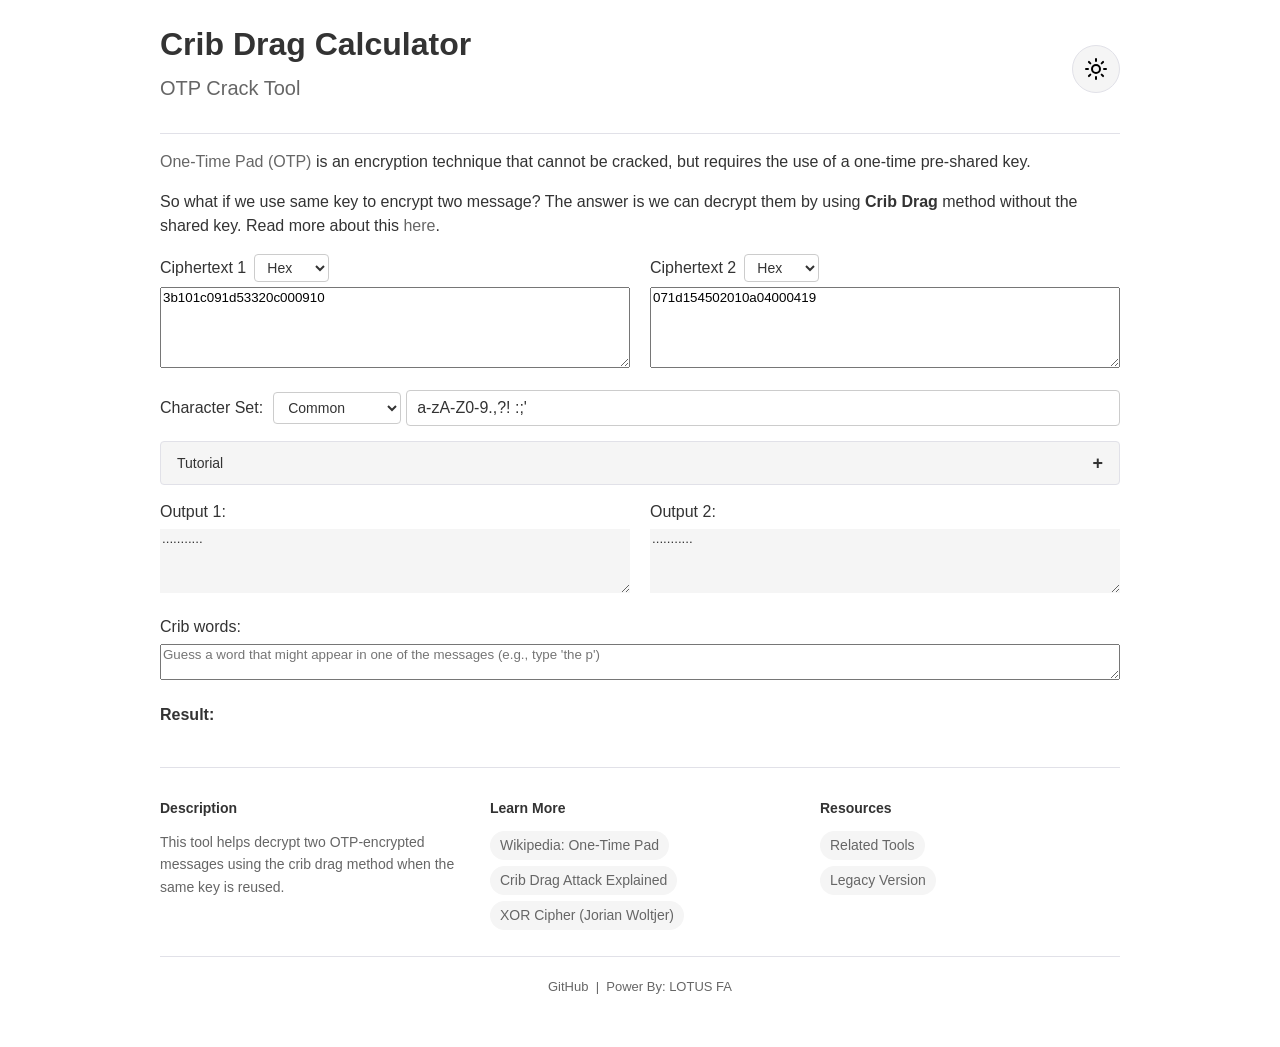
<file: index.html>
<!doctype html>
<html lang="en">
  <head>
    <meta charset="utf-8" />
    <meta name="viewport" content="width=device-width, initial-scale=1" />
    <meta name="description" content="OTP Crack: Crib Drag Calculator - Decrypt two One-Time Pad encrypted messages" />
    <title>OTP Crack: Crib Drag Calculator</title>
    <link rel="icon" href="./favicon.svg" />
    <link rel="stylesheet" href="./css/styles.css" />
  </head>
  <body>
    <div class="header">
      <div class="titles">
        <h1>Crib Drag Calculator</h1>
        <h2>OTP Crack Tool</h2>
      </div>
      <button id="dark-mode-toggle" class="btn-theme" aria-label="Toggle dark mode">
        <img src="./img/dark-mode.svg" class="icon" alt="" />
      </button>
    </div>
    <hr />

    <p>
      <a href="https://en.wikipedia.org/wiki/One-time_pad" target="_blank" rel="noopener">One-Time Pad (OTP)</a>
      is an encryption technique that cannot be cracked, but requires the use of a one-time pre-shared key.
    </p>
    <p>
      So what if we use same key to encrypt two message? The answer is we can decrypt them by using
      <strong>Crib Drag</strong> method without the shared key. Read more about this
      <a href="http://travisdazell.blogspot.hk/2012/11/many-time-pad-attack-crib-drag.html" target="_blank" rel="noopener">here</a>.
    </p>

    <div class="row">
      <div class="col-md-6">
        <div class="form-group">
          <label>
            Ciphertext 1
            <span class="inline-select">
              <select id="c1_type">
                <option value="hex">Hex</option>
                <option value="ASCII">ASCII</option>
                <option value="bin">Bin</option>
              </select>
            </span>
          </label>
          <textarea id="ciphertext_1" rows="5" placeholder="Type the Ciphertext 1">3b101c091d53320c000910</textarea>
        </div>
      </div>

      <div class="col-md-6">
        <div class="form-group">
          <label>
            Ciphertext 2
            <span class="inline-select">
              <select id="c2_type">
                <option value="hex">Hex</option>
                <option value="ASCII">ASCII</option>
                <option value="bin">Bin</option>
              </select>
            </span>
          </label>
          <textarea id="ciphertext_2" rows="5" placeholder="Type the Ciphertext 2">071d154502010a04000419</textarea>
        </div>
      </div>
    </div>

    <div class="form-group char-set-row">
      <label for="char_set">Character Set:</label>
      <span class="char-set-controls">
        <span class="inline-select">
          <select id="char_set_type">
            <option value="common">Common</option>
            <option value="alphanumeric">Alphanumeric</option>
            <option value="letters">Letters Only</option>
            <option value="custom">Custom</option>
          </select>
        </span>
        <input type="text" id="char_set" value="a-zA-Z0-9.,?! :;'" />
      </span>
    </div>

    <div class="expandable-section" id="tutorial-section">
      <button class="expandable-header" id="toggle-tutorial">
        <span>Tutorial</span>
        <span class="expandable-icon">+</span>
      </button>
      <div id="tutorial" class="expandable-content hidden">
        <div class="tutorial-grid">
          <div class="tutorial-item">
            <label>CT1 (Hex):</label>
            <textarea id="ciphertext_1_hex" rows="2" disabled></textarea>
          </div>
          <div class="tutorial-item">
            <label>CT2 (Hex):</label>
            <textarea id="ciphertext_2_hex" rows="2" disabled></textarea>
          </div>
          <div class="tutorial-item full-width">
            <label>CT1 XOR CT2 (Hex):</label>
            <textarea id="ct1_xor_ct2" rows="2" disabled></textarea>
          </div>
        </div>
      </div>
    </div>

    <div class="row">
      <div class="col-md-6">
        <div class="form-group">
          <label>Output 1:</label>
          <textarea id="output_1" rows="4" readonly></textarea>
        </div>
      </div>

      <div class="col-md-6">
        <div class="form-group">
          <label>Output 2:</label>
          <textarea id="output_2" rows="4" readonly></textarea>
        </div>
      </div>
    </div>

    <div class="form-group">
      <label for="crib_word">Crib words:</label>
      <textarea id="crib_word" rows="2" placeholder="Guess a word that might appear in one of the messages (e.g., type 'the p')"></textarea>
    </div>

    <p><strong>Result:</strong></p>
    <ul id="results"></ul>

    <footer class="footer">
      <div class="footer-grid">
        <div class="footer-col">
          <h4>Description</h4>
          <p>This tool helps decrypt two OTP-encrypted messages using the crib drag method when the same key is reused.</p>
        </div>

        <div class="footer-col">
          <h4>Learn More</h4>
          <ul>
            <li><a href="https://en.wikipedia.org/wiki/One-time_pad" target="_blank" rel="noopener">Wikipedia: One-Time Pad</a></li>
            <li><a href="http://travisdazell.blogspot.hk/2012/11/many-time-pad-attack-crib-drag.html" target="_blank" rel="noopener">Crib Drag Attack Explained</a></li>
            <li><a href="https://book.jorianwoltjer.com/cryptography/xor" target="_blank" rel="noopener">XOR Cipher (Jorian Woltjer)</a></li>
          </ul>
        </div>

        <div class="footer-col">
          <h4>Resources</h4>
          <ul>
            <li><a href="https://github.com/lotusfa/IPA-Translator" target="_blank" rel="noopener">Related Tools</a></li>
            <li><a href="./old-index.html">Legacy Version</a></li>
          </ul>
        </div>
      </div>

      <div class="footer-bottom">
        <p>
          <a href="https://github.com/lotusfa/Crib-Drag-Calculator" target="_blank" rel="noopener">GitHub</a>
          &nbsp;|&nbsp;
          Power By: <a href="https://lotusfa.com/" target="_blank" rel="noopener">LOTUS FA</a>
        </p>
      </div>
    </footer>

    <script type="module" src="./js/main.js"></script>
    <script type="module" src="./js/ui.js"></script>
  </body>
</html>
</file>
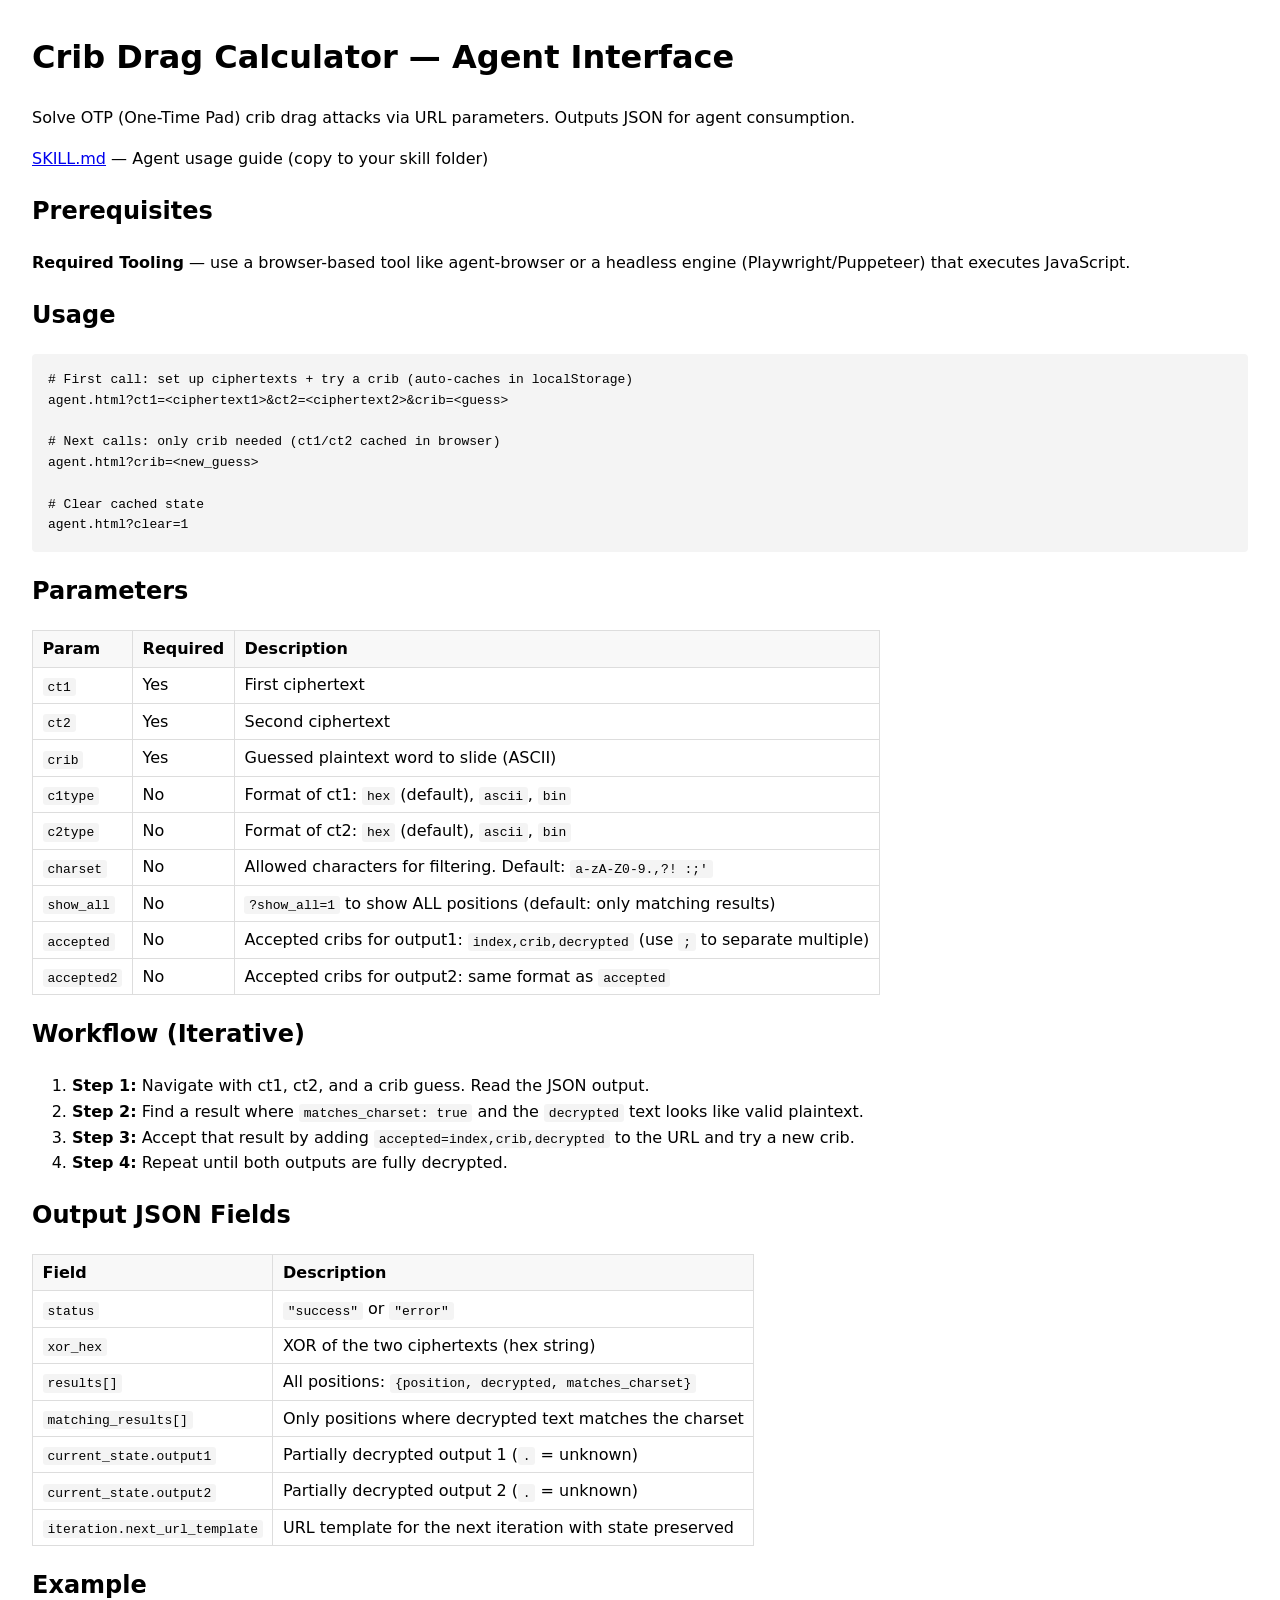
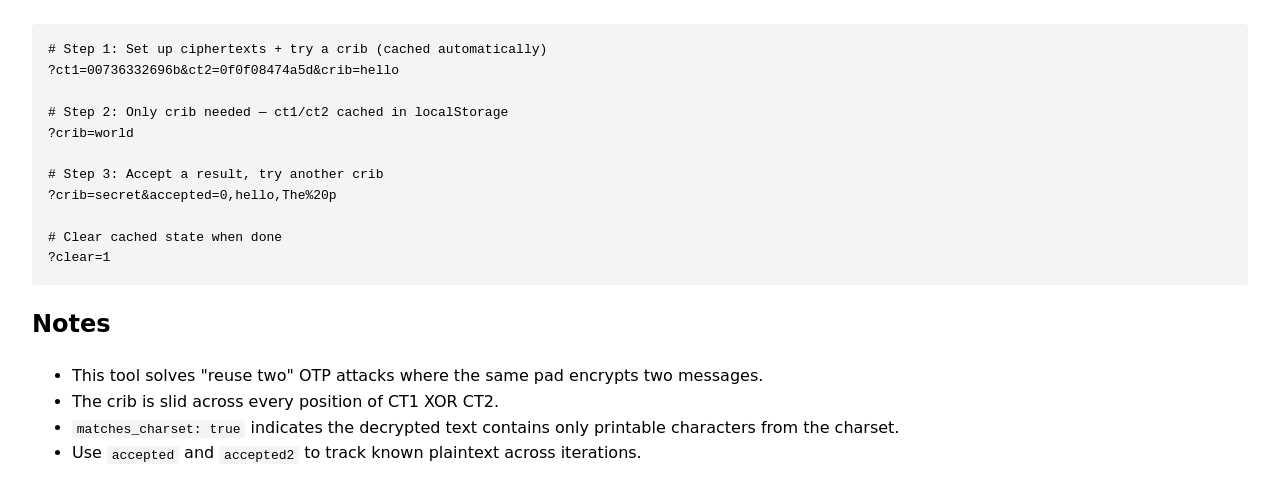
<file: agent.html>
<!DOCTYPE html>
<html lang="en">
<!--
  IMPORTANT: This page requires a JavaScript-enabled browser to render.
  AI agents: use agent-browser, Playwright, Puppeteer, or any headless browser.
  Fetching this HTML with curl/HTTP tools will NOT work — the page runs entirely client-side.
  See SKILL.md for usage instructions.

  Usage:
    First call:  ?ct1=HEX&ct2=HEX&crib=WORD   (caches ct1/ct2 in localStorage)
    Next calls:  ?crib=NEW_WORD                 (only crib needed, ct1/ct2 cached)
    Clear:       ?clear=1                       (wipes cached state)
-->
<head>
  <meta charset="UTF-8">
  <meta name="viewport" content="width=device-width, initial-scale=1.0">
  <meta name="description" content="Crib Drag Calculator Agent Interface. Requires JavaScript browser. curl/HTTP fetch will not work.">
  <title>Crib Drag Calculator — Agent Interface</title>
  <link rel="stylesheet" href="./css/agent.css">
</head>
<body>
  <div id="app">
    <noscript>This page requires a JavaScript-enabled browser. Use agent-browser, Playwright, or Puppeteer — curl/HTTP fetch will not work.</noscript>
  </div>
  <script src="./js/agent.js" type="module"></script>
</body>
</html>
</file>
<file: css/styles.css>
/* ============================================
 * Crib Drag Calculator - Custom CSS
 * Minimal KISS design with dark mode support
 * ============================================ */

:root {
  /* Primary Colors */
  --color-primary: #666;
  --color-primary-dark: #555;
  --color-primary-light: #777;

  /* Neutral Colors */
  --color-text: #333;
  --color-text-muted: #666;
  --color-text-light: #999;
  --color-bg: #fff;
  --color-bg-secondary: #f5f5f5;
  --color-border: #e1e1e8;

  /* Form Controls */
  --color-input-bg: #fff;
  --color-input-border: #ccc;
  --color-input-placeholder: #999;

  /* Links and Buttons */
  --color-link: #666;
  --color-link-hover: #555;
  --color-btn-bg: #f5f5f5;
  --color-btn-hover: #e5e5e5;
  --color-btn-border: #e1e1e8;

  /* Table Colors */
  --color-table-header: #f5f5f5;
  --color-table-hover: #f5f5f5;
  --color-table-border: #e1e1e8;

  /* Transitions */
  --transition-fast: 0.1s;
  --transition-normal: 0.2s;
  --transition-theme: 0.3s;

  /* Spacing */
  --spacing-xs: 5px;
  --spacing-sm: 10px;
  --spacing-md: 15px;
  --spacing-lg: 20px;
  --spacing-xl: 30px;

  /* Border Radius */
  --radius-sm: 4px;
  --radius-md: 8px;
  --radius-lg: 16px;

  /* Font Sizes */
  --font-xs: 13px;
  --font-sm: 14px;
  --font-md: 15px;
  --font-lg: 16px;
  --font-xl: 18px;
  --font-xxl: 24px;

  /* Max Widths */
  --max-width: 1000px;
}

/* Dark Mode Variables - with smooth transition */
body.dark-mode {
  --color-primary: #999;
  --color-primary-dark: #888;
  --color-primary-light: #aaa;

  --color-text: #e0e0e0;
  --color-text-muted: #999;
  --color-text-light: #666;
  --color-bg: #1a1a1a;
  --color-bg-secondary: #2d2d2d;
  --color-border: #333;

  --color-input-bg: #2d2d2d;
  --color-input-border: #444;
  --color-input-placeholder: #666;

  --color-link: #999;
  --color-link-hover: #aaa;
  --color-btn-bg: #2d2d2d;
  --color-btn-hover: #3d3d3d;
  --color-btn-border: #444;

  --color-table-header: #2d2d2d;
  --color-table-hover: #2d2d2d;
  --color-table-border: #333;

  /* Apply smooth transition to all color changes across the site */
  transition:
    background-color var(--transition-theme) ease,
    color var(--transition-theme) ease,
    border-color var(--transition-theme) ease,
    background var(--transition-theme) ease;
}

* {
  box-sizing: border-box;
}

body {
  font-family: -apple-system, BlinkMacSystemFont, "Segoe UI", Roboto, sans-serif;
  line-height: 1.5;
  max-width: var(--max-width);
  margin: 0 auto;
  padding: 20px;
  color: var(--color-text);
  background: var(--color-bg);
}

/* Dark mode specific overrides */
body.dark-mode textarea {
  background: var(--color-input-bg);
  border-color: var(--color-input-border);
  color: var(--color-text);
}

body.dark-mode textarea[disabled] {
  background: #252525;
}

body.dark-mode .footer {
  border-top-color: var(--color-border);
}

body.dark-mode hr {
  border-top-color: var(--color-border);
}

body.dark-mode h2 {
  color: #999;
}

/* Hidden utility class */
.hidden {
  display: none;
}

/* Smooth result list item appearance */
#results li {
  animation: slideIn 0.3s ease ease-out;
}

#results li.result-item {
  transition:
    background-color 0.2s ease,
    border-color 0.2s ease;
}

/* Fade in animation for results */
@keyframes slideIn {
  from {
    opacity: 0;
    transform: translateY(-10px);
  }
  to {
    opacity: 1;
    transform: translateY(0);
  }
}

/* Link styling */
a {
  color: var(--color-link);
  text-decoration: none;
}

a:hover {
  text-decoration: underline;
}

/* Header with titles and dark mode toggle */
.header {
  display: flex;
  align-items: center;
  justify-content: space-between;
  gap: 20px;
  margin-bottom: 10px;
}

.titles {
  flex: 1;
  margin: 0;
}

.titles h1 {
  margin-bottom: 5px;
  margin-top: 0;
}

.titles h2 {
  margin-top: 0;
  margin-bottom: 15px;
  font-size: 1.25rem;
  font-weight: normal;
  color: var(--color-primary);
}

/* Dark mode toggle button */
.btn-theme {
  background: var(--color-btn-bg);
  border: 1px solid var(--color-btn-border);
  border-radius: 50%;
  width: 48px;
  height: 48px;
  cursor: pointer;
  display: flex;
  align-items: center;
  justify-content: center;
  flex-shrink: 0;
  padding: 0;
  transition: background-color var(--transition-normal) ease, transform var(--transition-fast) ease;
}

.btn-theme:hover {
  background: var(--color-btn-hover);
}

.btn-theme:active {
  transform: scale(0.95);
}

.btn-theme .icon {
  width: 24px;
  height: 24px;
  display: block;
}

body.dark-mode .btn-theme .icon {
  filter: invert(1);
}

hr {
  border: 0;
  border-top: 1px solid var(--color-border);
  margin: 15px 0;
}

/* Form Controls */
textarea, input, select {
  font-family: inherit;
}

textarea.form-control, input.form-control, select.form-control {
  width: 100%;
  padding: 10px;
  font-size: var(--font-lg);
  border: 1px solid var(--color-input-border);
  border-radius: var(--radius-sm);
  background: var(--color-input-bg);
  color: var(--color-text);
  transition:
    background-color var(--transition-normal) ease,
    border-color var(--transition-normal) ease,
    color var(--transition-normal) ease;
}

textarea.form-control {
  resize: vertical;
  line-height: 1.4;
  min-height: 120px;
}

/* Output textareas - readonly background */
#output_1, #output_2,
textarea.form-control[readonly], textarea[readonly] {
  background: var(--color-btn-bg);
  color: var(--color-text);
  cursor: not-allowed;
  border: none;
}

textarea[disabled], input[disabled] {
  background-color: var(--color-bg-secondary);
  cursor: default;
}

.form-group {
  margin-bottom: var(--spacing-md);
}

.form-group label {
  display: flex;
  align-items: center;
  flex-wrap: wrap;
  gap: 8px;
  margin-bottom: var(--spacing-xs);
  font-weight: 500;
}

.form-group textarea, .form-group input[type="text"] {
  width: 100%;
}

.inline-select select {
  padding: 4px 8px;
  font-size: var(--font-sm);
  border: 1px solid var(--color-input-border);
  border-radius: var(--radius-sm);
  background: var(--color-input-bg);
  color: var(--color-text);
  cursor: pointer;
  margin-left: auto;
}

.inline-select select:focus {
  outline: none;
  border-color: var(--color-primary);
}

/* Form check inline */
.form-check-inline {
  display: inline-flex;
  align-items: center;
  margin-right: var(--spacing-sm);
  margin-bottom: var(--spacing-xs);
}

.form-check-inline input[type="radio"],
.form-check-inline input[type="checkbox"] {
  margin: 0 var(--spacing-xs) 0 0;
}

.form-check-inline label {
  margin: 0;
  font-weight: normal;
  cursor: pointer;
}

/* Container and Row utilities */
.container {
  max-width: var(--max-width);
  margin: 0 auto;
  padding: 0 var(--spacing-sm);
}

.row {
  display: flex;
  flex-wrap: wrap;
  margin: 0 calc(-1 * var(--spacing-sm));
  align-items: flex-start;
}

/* Default col takes full width */
.col {
  flex: 1 1 100%;
  padding: 0 var(--spacing-sm);
  min-width: 300px;
}

/* Two-column layout: each column takes 50% */
.col-md-6 {
  flex: 1 1 50%;
  padding: 0 var(--spacing-sm);
  min-width: 300px;
}

/* Legacy alias for two-column layout */
.col-half {
  flex: 1 1 50%;
  padding: 0 var(--spacing-sm);
  min-width: 300px;
}

/* Success/Danger styling */
.text-success {
  color: #28a745;
}

.text-danger {
  color: #dc3545;
}

.border-success {
  border-color: #28a745 !important;
}

.border-danger {
  border-color: #dc3545 !important;
}

/* Expandable section (tutorial, etc.) */
.expandable-section {
  margin: var(--spacing-md) 0;
}

.expandable-header {
  display: flex;
  align-items: center;
  justify-content: space-between;
  width: 100%;
  padding: 12px 16px;
  background: var(--color-bg-secondary);
  border: 1px solid var(--color-border);
  border-radius: var(--radius-sm);
  cursor: pointer;
  font-size: var(--font-sm);
  font-weight: 500;
  color: var(--color-text);
  transition: background-color var(--transition-normal) ease;
  user-select: none;
}

.expandable-header:hover {
  background: var(--color-btn-hover);
}

.expandable-header .expandable-icon {
  font-weight: bold;
  font-size: var(--font-xl);
  line-height: 1;
  transition: transform var(--transition-theme) ease;
}

.expandable-section[aria-expanded="true"] .expandable-header .expandable-icon {
  transform: rotate(45deg);
}

/* Expandable content with fade transition */
.expandable-content {
  padding: var(--spacing-md);
  background: var(--color-bg-secondary);
  border: 1px solid var(--color-border);
  border-top: none;
  border-radius: 0 0 var(--radius-sm) var(--radius-sm);
  transition:
    opacity var(--transition-theme) ease,
    max-height var(--transition-theme) ease,
    padding var(--transition-theme) ease,
    margin-top var(--transition-theme) ease;
  opacity: 1;
  max-height: none;
  overflow: visible;
}

.expandable-content.hidden {
  opacity: 0;
  max-height: 0;
  padding-top: 0;
  padding-bottom: 0;
  margin-top: 0;
  overflow: hidden;
}

/* Tutorial grid layout */
.tutorial-grid {
  display: grid;
  grid-template-columns: 1fr 1fr;
  gap: var(--spacing-md);
}

.tutorial-item {
  display: flex;
  flex-direction: column;
}

.tutorial-item.full-width {
  grid-column: 1 / -1;
}

.tutorial-item label {
  font-weight: 500;
  margin-bottom: var(--spacing-xs);
  color: var(--color-text);
}

.tutorial-item textarea,
.tutorial-item textarea[disabled] {
  font-family: monospace;
  font-size: var(--font-sm);
  min-height: 80px;
  resize: vertical;
}

/* Result item styling */
.result-item {
  display: flex;
  align-items: center;
  flex-wrap: wrap;
  gap: 10px;
  padding: 10px 0;
  border-bottom: 1px solid var(--color-border);
}

.result-item:last-child {
  border-bottom: none;
}

.result-item.matching {
  background: var(--color-bg-secondary);
  border-radius: var(--radius-sm);
  padding: 10px 12px;
  margin: 4px 0;
}

.result-text {
  color: #28a745;
  font-weight: 500;
  word-break: break-all;
}

.result-spacer {
  flex: 1;
  min-width: 30px;
}

.btn-accept {
  background: var(--color-btn-bg);
  border: 1px solid var(--color-btn-border);
  border-radius: var(--radius-sm);
  padding: 6px 12px;
  cursor: pointer;
  font-size: var(--font-sm);
  transition: background-color var(--transition-normal) ease;
}

.btn-accept:hover {
  background: var(--color-btn-hover);
}

/* Results list styling */
#results {
  list-style: none;
  padding: 0;
  margin: 0;
}

#results li {
  padding: 8px 0;
  border-bottom: 1px solid var(--color-border);
  display: flex;
  align-items: center;
  flex-wrap: wrap;
}

#results li:last-child {
  border-bottom: none;
}

#results a {
  color: var(--color-link);
  text-decoration: none;
  margin-right: var(--spacing-sm);
}

#results a:hover {
  text-decoration: underline;
}

#results button {
  background: var(--color-btn-bg);
  border: 1px solid var(--color-btn-border);
  border-radius: var(--radius-sm);
  padding: 6px 12px;
  cursor: pointer;
  font-size: var(--font-sm);
  margin-right: var(--spacing-xs);
}

#results button:hover {
  background: var(--color-btn-hover);
}

/* Text input styling (for character set, crib word) */
input[type="text"].form-control {
  width: 100%;
  padding: 10px;
  font-size: var(--font-lg);
  border: 1px solid var(--color-input-border);
  border-radius: var(--radius-sm);
  background: var(--color-input-bg);
  color: var(--color-text);
}

/* Type selector styling */
select.form-control {
  padding: 8px 12px;
  font-size: var(--font-lg);
  border: 1px solid var(--color-input-border);
  border-radius: var(--radius-sm);
  background: var(--color-input-bg);
  color: var(--color-text);
  cursor: pointer;
}

/* Character set row - inline layout for desktop */
.char-set-row {
  display: flex;
  align-items: center;
  gap: var(--spacing-sm);
  flex-wrap: wrap;
}

.char-set-row label {
  font-weight: 500;
  margin: 0;
  white-space: nowrap;
}

.char-set-controls {
  display: flex;
  align-items: center;
  gap: var(--spacing-xs);
  flex: 1;
  min-width: 200px;
}

.char-set-controls .inline-select {
  flex-shrink: 0;
}

.char-set-controls .inline-select select {
  padding: 6px 10px;
  font-size: var(--font-sm);
}

.char-set-controls input[type="text"] {
  flex: 1;
  padding: 8px 10px;
  font-size: var(--font-lg);
  border: 1px solid var(--color-input-border);
  border-radius: var(--radius-sm);
  background: var(--color-input-bg);
  color: var(--color-text);
}

/* Mobile: stack vertically */
@media (max-width: 600px) {
  .char-set-row {
    flex-direction: column;
    align-items: stretch;
  }

  .char-set-row label {
    margin-bottom: var(--spacing-xs);
  }

  .char-set-controls {
    flex-direction: column;
  }

  .char-set-controls .inline-select {
    width: 100%;
  }

  .char-set-controls .inline-select select {
    width: 100%;
  }

  .char-set-controls input[type="text"] {
    width: 100%;
  }
}

/* Footer - 3 column responsive layout */
.footer {
  margin-top: 40px;
  padding: 30px 0;
  border-top: 1px solid var(--color-border);
}

.footer-grid {
  display: grid;
  grid-template-columns: repeat(3, 1fr);
  gap: 30px;
  margin-bottom: 20px;
}

.footer-col h4 {
  font-size: var(--font-sm);
  font-weight: 600;
  margin: 0 0 12px 0;
  color: var(--color-text);
}

.footer-col p {
  font-size: var(--font-sm);
  color: var(--color-text-muted);
  margin: 0;
  line-height: 1.6;
}

.footer-col ul {
  list-style: none;
  padding: 0;
  margin: 0;
}

.footer-col ul li {
  margin-bottom: 6px;
}

.footer-col ul li a {
  color: var(--color-link);
  text-decoration: none;
  font-size: var(--font-sm);
  background-color: var(--color-btn-bg);
  padding: 4px 10px;
  border-radius: 16px;
  transition: background-color var(--transition-normal) ease;
  display: inline-block;
}

.footer-col ul li a:hover {
  text-decoration: none;
  background-color: var(--color-btn-hover);
}

.footer-bottom {
  border-top: 1px solid var(--color-border);
  padding-top: 20px;
  text-align: center;
}

.footer-bottom p {
  margin: 0;
  font-size: var(--font-xs);
  color: var(--color-text-muted);
}

.footer-bottom a {
  color: var(--color-link);
  font-weight: 500;
  text-decoration: none;
}

.footer-bottom a:hover {
  text-decoration: underline;
}

/* Mobile responsive */
@media (max-width: 768px) {
  body {
    padding: 15px;
  }

  .row {
    flex-direction: column;
  }

  .col, .col-md-6, .col-half {
    min-width: 100%;
    margin-bottom: 20px;
  }

  h1 {
    font-size: 1.5rem;
  }

  h2 {
    font-size: 1.2rem;
  }

  textarea {
    font-size: 16px;
  }

  /* Footer becomes single column on mobile */
  .footer-grid {
    grid-template-columns: 1fr;
    gap: 20px;
  }

  .footer-col ul li a,
  .footer-col p {
    display: block;
  }
}
</file>
<file: css/agent.css>
body { font-family: system-ui, sans-serif; margin: 2rem; line-height: 1.6; }
pre { white-space: pre-wrap; word-break: break-word; }
.error { color: #c00; }
table { border-collapse: collapse; }
th, td { border: 1px solid #ddd; padding: 0.3rem 0.6rem; text-align: left; }
th { background: #f8f8f8; }
code { background: #f4f4f4; padding: 0.1rem 0.3rem; border-radius: 3px; }
pre.code-block { background: #f4f4f4; padding: 1rem; border-radius: 4px; overflow-x: auto; }
</file>
